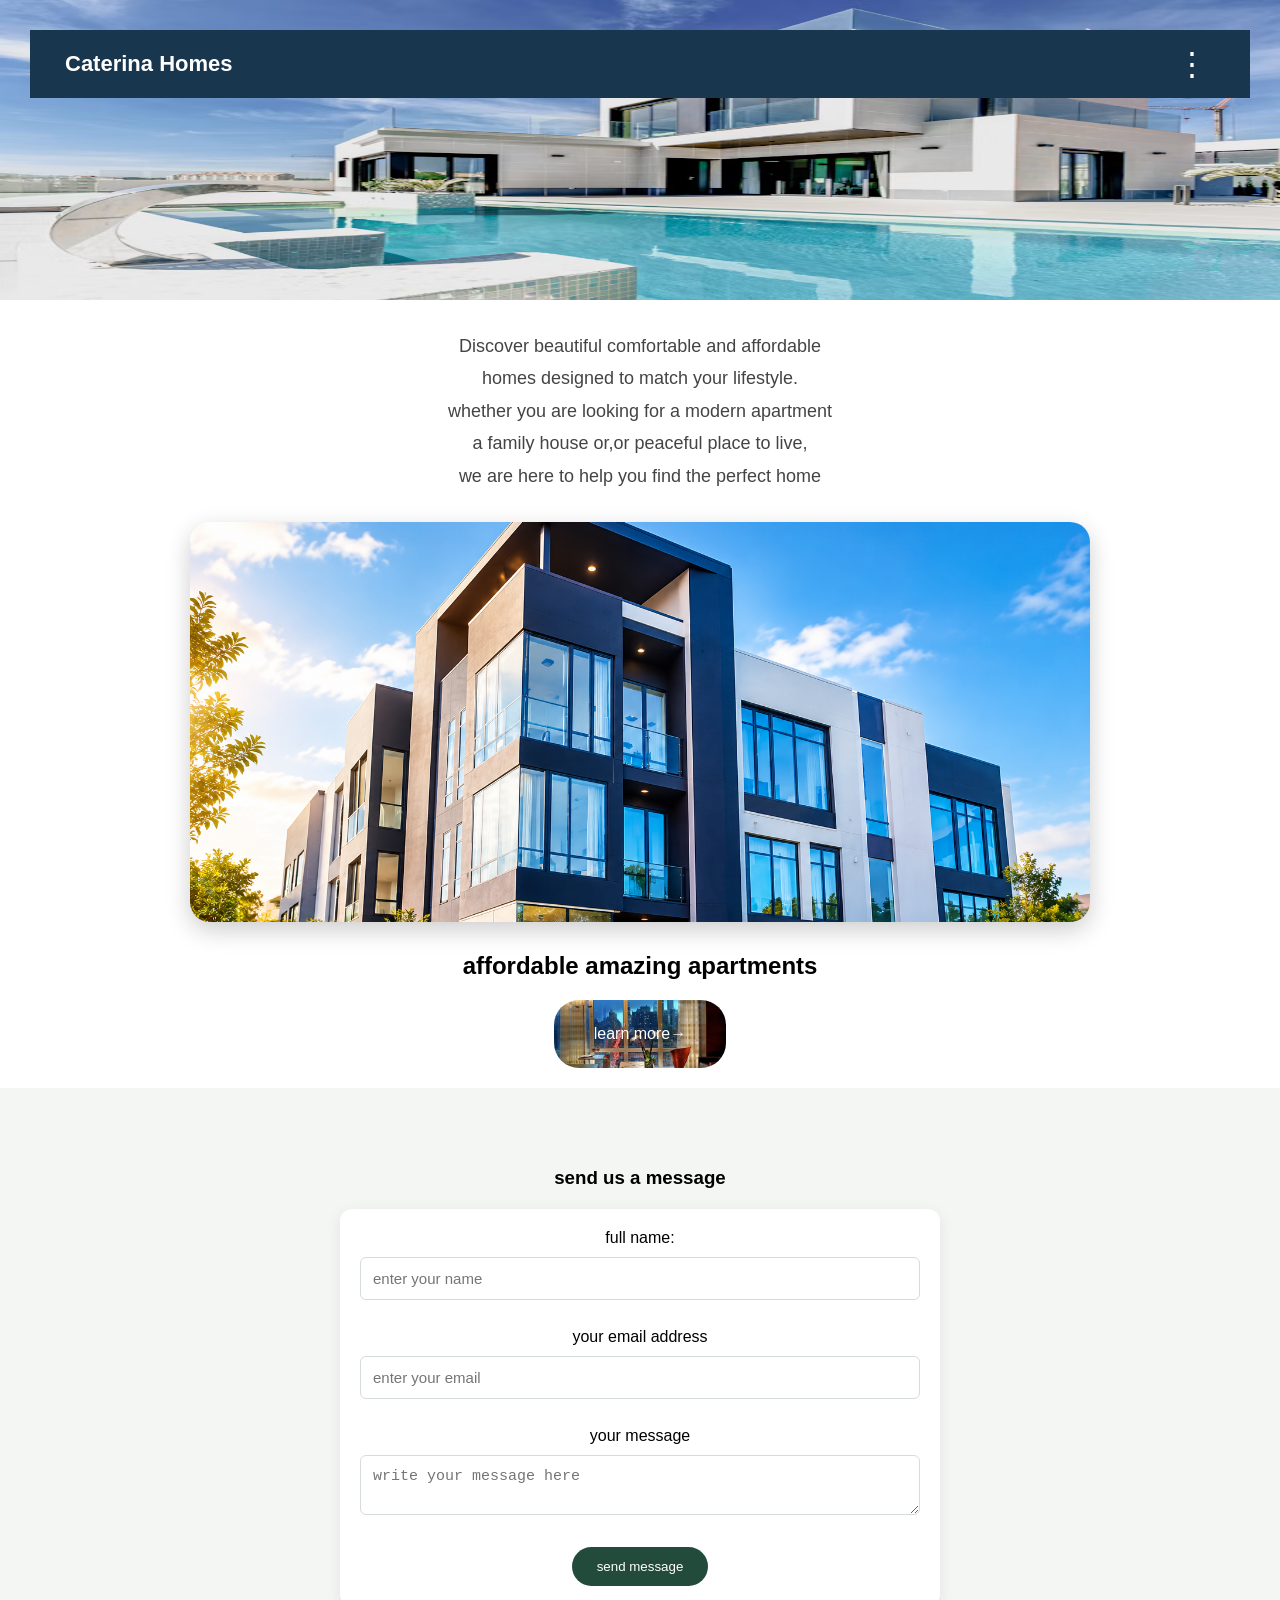
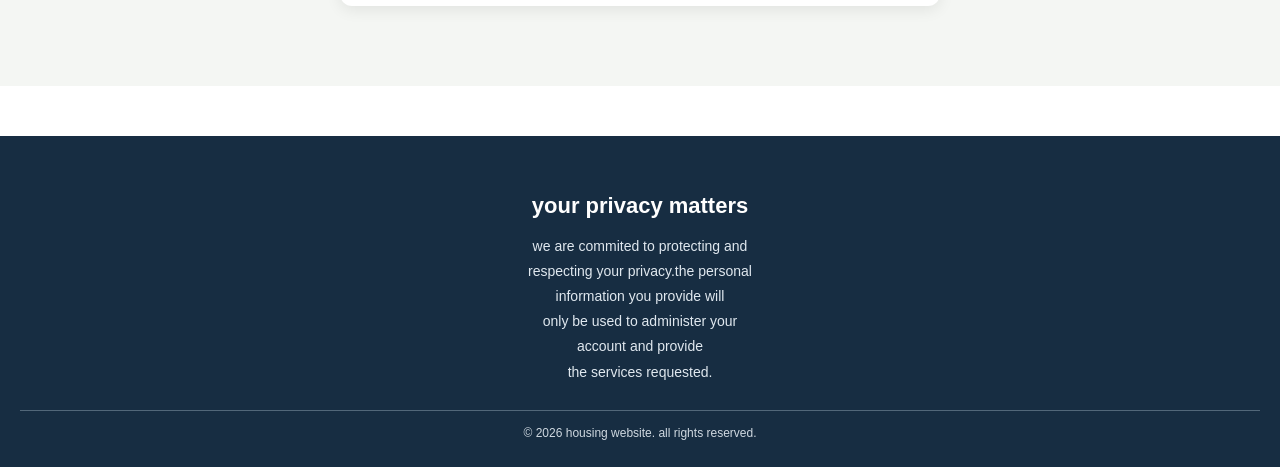
<file: index.html>
<!DOCTYPE html>
<html lang="en">
<head>
    <meta charset="UTF-8">
    <meta name="viewport" content="width=device-width, initial-scale=1.0">
    <title>caterinahousing.ke</title>
    <link rel="stylesheet"href="cat.css">
</head>
<body>
   
  <header class="header1">
    <nav class="navbar">
    <a href="index.html" class="logo">Caterina Homes</a>

    <div class="menu-container">
        <button class="menu-dots" id="menuDots">
                
            ⋮
        </button>

        <div class="nav-links" id="navLinks">
            <a href="index.html">Home</a>
            <a href="whycaterina.html">Why caterina</a>
            <a href="contacts.html">Contact Us</a>
            <a href="ourlifestyle.html">Our Lifestyle</a>
            <a href="properties.html">Our Properties</a>
        </div>
    </div>
</nav>

    
  </header>
  <p class="intro-text">Discover beautiful comfortable and affordable </br>homes designed to match your lifestyle.</br>
  whether you are looking for a modern apartment</br>
a family house or,or peaceful place to live,</br>
we are here to help you find the perfect home</p>
  <section class="section1">
    <figure><img src="file_00000000ec008246a062e53e2d0eb7a7.png"alt="amazing beautiful apartments" class="apartment-image">
    </figure>
  </section>
  <section class="section2">
       <h2><bl>affordable amazing apartments</bl></h2>
       <a href="properties.html"class="learn-btn">learn more&rarr;</a>
  </section>
  <section class="contacts">
  <h3>send us a message</h3>
        <form
            action="https://formsubmit.co/catherineadhiambo81@gmail.com"
            method="post">
            <label for="name">full name:</label>
        <input type="text"
        name="name"
        id="name"
        placeholder="enter your name" required></br></br>
        <label for="email">your email address</label>
        <input type="email"
        name="email"
        id="email"
        placeholder="enter your email" required></br></br>
        <label for="message">your message</label>
        <textarea id="message"
        name="message"
        placeholder="write your message here"required></textarea></br></br>
        <button type="submit">send message</button></section></form>
<footer class="site-footer">
  <h3>your privacy matters</h3>
        <p class="privacy-text">
          
          we are commited to protecting and</br>
        respecting your privacy.the personal</br>
      information you provide will </br>
    only be used to administer your</br>
  account and provide</br>
the services requested.</p>

<p class="copyright">&copy; 2026 housing website. all rights reserved.</p></footer>
<script>
    const menuDots = document.getElementById("menuDots");
    const navLinks = document.getElementById("navLinks");

    menuDots.addEventListener("click", function () {
        navLinks.classList.toggle("show");
    });
</script>


</body>
</html>
</file>
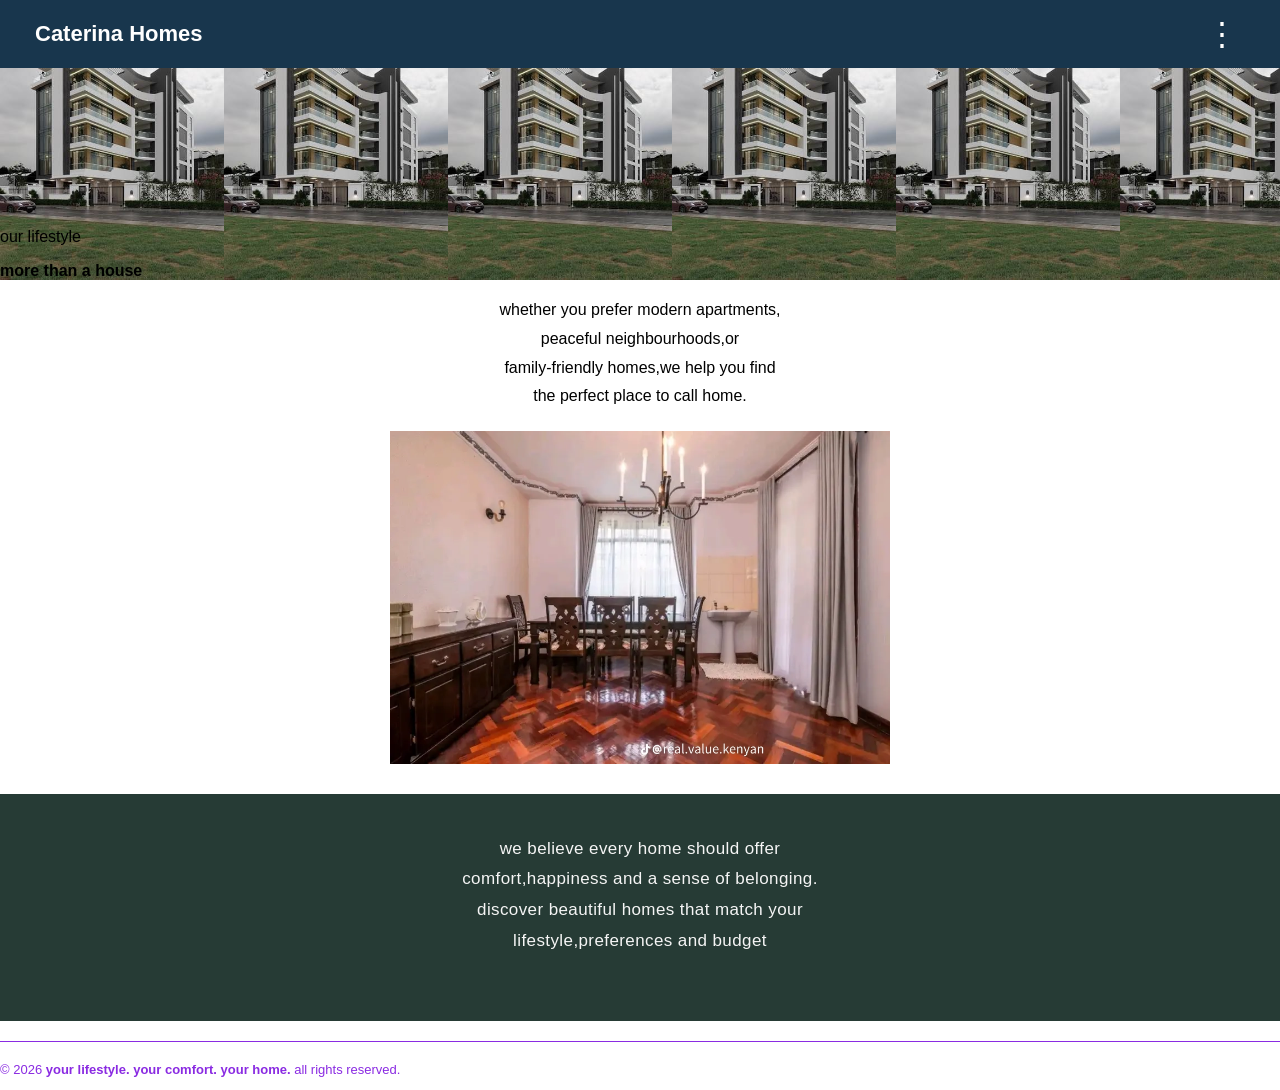
<file: ourlifestyle.html>
<!DOCTYPE html>
<html lang="en">
<head>
    <meta charset="UTF-8">
    <meta name="viewport" content="width=device-width, initial-scale=1.0">
    <title>our lifestyle</title>
    <link rel="stylesheet"href="cat.css">
</head>
<body>
    <header class="header4">
      
<nav class="navbar">
    <a href="index.html" class="logo">Caterina Homes</a>

    <div class="menu-container">
        <button class="menu-dots" id="menuDots">
                
            ⋮
        </button>

        <div class="nav-links" id="navLinks">
            <a href="index.html">Home</a>
            <a href="whycaterina.html">Why caterina</a>
            <a href="contacts.html">Contact Us</a>
            <a href="ourlifestyle.html">Our Lifestyle</a>
            <a href="properties.html">Our Properties</a>
        </div>
    </div>
</nav>

    </nav></br></br></br></br></br></br></br></br>
    <p class="p1">our lifestyle</p>
    <p><b>more than a house</b></p></header>
     <section class="lifestyle">
        <div><p>whether you prefer modern apartments,</br>peaceful neighbourhoods,or</br>family-friendly homes,we help you find</br>the perfect place to call home.</p></div>
    </section>
    <figure class="life"><img src="pic5.webp"alt="a well furnished living room"></figure>
    <section class="bottom"><p class="bottom-text"> we believe every home should offer </br>comfort,happiness and a sense of belonging.</br>discover beautiful homes that match your </br>lifestyle,preferences and budget</p></section>
  <footer><p class="copyright2">&copy; 2026 <b>your lifestyle. your comfort. your home.</b> all rights reserved.</p></footer> 
    
<script>
    const menuDots = document.getElementById("menuDots");
    const navLinks = document.getElementById("navLinks");

    menuDots.addEventListener("click", function () {
        navLinks.classList.toggle("show");

        const isOpen = navLinks.classList.contains("show");
        menuDots.setAttribute("aria-expanded", isOpen);
    });

    document.addEventListener("click", function (event) {
        if (!event.target.closest(".menu-container")) {
            navLinks.classList.remove("show");
            menuDots.setAttribute("aria-expanded", "false");
        }
    });
</script>


</body>
</html>
</file>
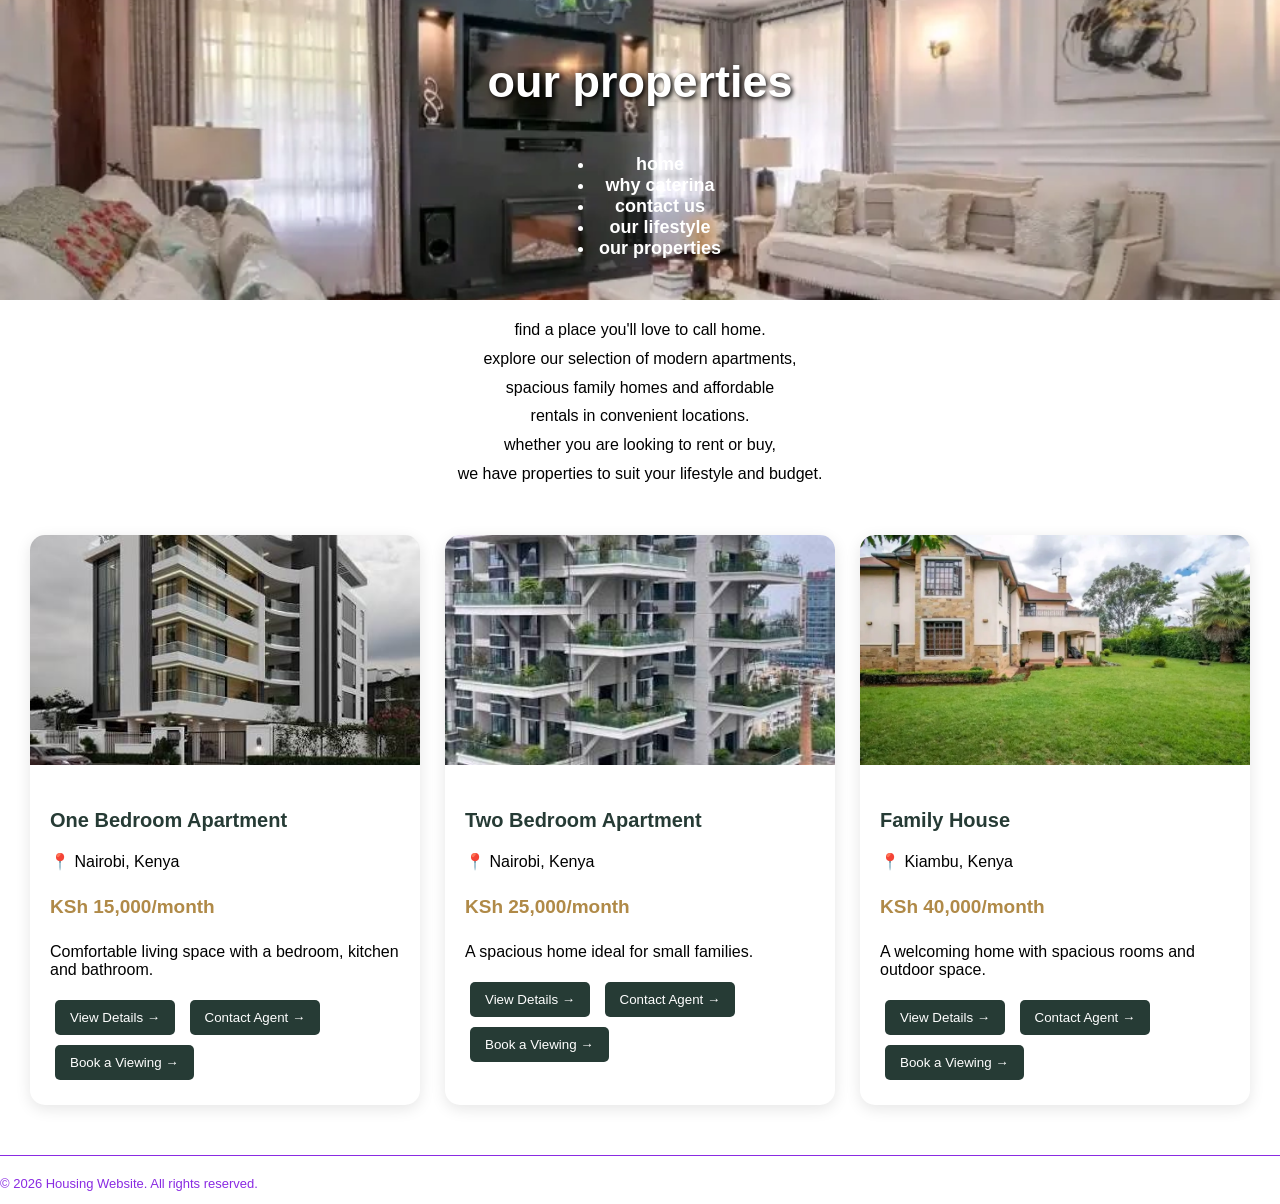
<file: properties.html>
<!DOCTYPE html>
<html lang="en">
<head>
    <meta charset="UTF-8">
    <meta name="viewport" content="width=device-width, initial-scale=1.0">
    <title>our properties</title>
    <link rel="stylesheet"href="cat.css">
</head>
<body>
     <header class="header5">
    <h1>our properties</h1>
   <nav>
      <ul>
        <li><a href="index.html">home</a></li>
        <li><a href="whycaterina.html">why caterina</a></li>
        <li><a href="contacts.html">contact us</a></li>
        <li><a href="ourlifestyle.html">our lifestyle</a></li>
        <li><a href="properties.html">our properties</a></li>
      </ul>
    </nav></header>
    <section>
        <p class="lifestyle">find a place you'll love to call home.</br>explore our selection of modern apartments,</br>spacious family homes and affordable</br>rentals in convenient locations.</br>whether you are looking to rent or buy,
        </br>we have properties to suit your lifestyle and budget. </p>
        
<section class="properties-section">

   
    <div class="properties-container">

        <div class="property-card">
            <img src="image3.jpg" alt="Luxury apartment">

            <div class="property-info">
                <h3>One Bedroom Apartment</h3>
                <p class="location">📍 Nairobi, Kenya</p>
                <h4 class="price">KSh 15,000/month</h4>
                <p>Comfortable living space with a bedroom,
                kitchen and bathroom.</p>

                <div class="property-buttons">
                    <button>View Details →</button>
                    <button>Contact Agent →</button>
                    <button>Book a Viewing →</button>
                </div>
            </div>
        </div>

        <div class="property-card">
            <img src="image6.jpg" alt="Beautiful apartment">

            <div class="property-info">
                <h3>Two Bedroom Apartment</h3>
                <p class="location">📍 Nairobi, Kenya</p>
                <h4 class="price">KSh 25,000/month</h4>
                <p>A spacious home ideal for small families.</p>

                <div class="property-buttons">
                    <button>View Details →</button>
                    <button>Contact Agent →</button>
                    <button>Book a Viewing →</button>
                </div>
            </div>
        </div>

        <div class="property-card">
            <img src="pic7.webp" alt="Beautiful family mansion">

            <div class="property-info">
                <h3>Family House</h3>
                <p class="location">📍 Kiambu, Kenya</p>
                <h4 class="price">KSh 40,000/month</h4>
                <p>A welcoming home with spacious rooms
                and outdoor space.</p>

                <div class="property-buttons">
                    <button>View Details →</button>
                    <button>Contact Agent →</button>
                    <button>Book a Viewing →</button>
                </div>
            </div>
        </div>

    </div>
</section>

<footer>
    <p class="copyright2">
        &copy; 2026 Housing Website. All rights reserved.
    </p>
</footer>

</body>
</html>
</file>
<file: cat.css>
body{
    text-align:centre;
    margin:0;
    padding:0;
    font-family:'Franklin Gothic Medium', 'Arial Narrow', Arial, sans-serif
}
h1{
    color:black;
    text-align:center;
    
}
.header1{
    background-image:url("photo.avif");
    background-size:100% 100%;
    background-position:center;
    background-repeat:no-repeat;
    padding:30px;
    min-height :300px;
    box-sizing:border-box;
}
.header2{
    position:relative;
    height:500px;
    overflow:hidden;
    display:flex;
    align-items:center;
    justify-content:center;
    color:white;
}
.header2-video{
    position:absolute;
    top:0;
    left:0;
    width:100%;
    height:100%;
    object-fit:cover;
    z-index:0;
}
.header2-content{
    position:relative;
    z-index:1;
    text-align:center;
}
.header2 nav{
    display:flex;
    margin:0;
    padding:0;
    font-size:20px;
    gap:25px;
    z-index:2;
    
}
.header1 nav ul{
    display:flex;
    list-style:none;
    margin:0;
    padding:0;
    font-size:20px;
    gap:25px;
    }
a{
text-decoration:none; 
 color:#102a43;
 border-radius:15px;
 padding:5px;  
}
a:hover{
    text-decoration:underline;
    color:purple;
}
.header4{
    background-image: url("image3.jpg");
    background-size:contain;
}
.learn-btn{
    background-image:url("image2.jpg");
    background-size:cover;
    background-position:center;
    background-repeat:no-repeat;
    color: white;
    padding: 25px 40px;
    border-radius: 25px;
    cursor: pointer;
    display:block;
    transition:transform 0.2s;
    width:fit-content;
    margin:20px auto;
}
.learn-btn:hover{
    background-image:url("image2.jpg");
    color:purple;
    text-decoration:none;
    animation: shake 0.3s ease-in-out;
}
@keyframes shake{
0%{transform: translatex(0);}
25%{transform: translatex(-3px);}
50%{transform: translatex(3px);}
75%{transform: translatex(-3px);}
100%{transform: translatex(0);}
}
.contacts{
   background-color: #f4f6f3; 
   padding:60px 8%;
   text-align:center;
}
.contacts h2{
    color:#234b3b;
    font-size: 32px;
    margin-bottom:15px;
    text-transform:uppercase;
}
.contacts p{
    color:#555;
    line-height:1.8;
    font-style: normal;
}
form{
    max-width:550px;
    margin:30px auto;
    padding:30px;
    background:white;
    border-radius:12px;
    box-shadow:0 4px 15px rgba(0,0,0,0.08);
}
input,textarea{
    width:100%;
    padding:12px;
    margin:10px 0;
    border-radius:6px;
    box-sizing:border-box;
    font-size:15px;
    border:1px solid #d5ddd6;
}
.contacts button{
    background:#234b3b;
    color:white;
    padding:12px 25px;
    border:none;
    border-radius:25px;
    cursor:pointer;
    transition:0.3s;
}
.contacts button:hover{
    background:#386c53;
    transform:translateY(-2px);
}
.section2 h2{
    text-align:center;
}
.intro-text{
    max-width:750px;
    margin:30px auto;
    padding:0 20px;
    text-align:center;
    font-size:18px;
    line-height:1.8;
    color:#444;
    font-family:arial, sans-serif;
}
.site-footer{
    background-color: #172d42;
    color:white;
    text-align:center;
    padding:35px 20px 15px;
    margin-top:50px;
}
.site-footer h3{
    font-size:22px;
    margin-bottom: 15px;
}
.privacy-text{
    max-width:600px;
    margin:0 auto 25px;
    font-size:14px;
    line-height:1.8;
    color:#e0e8ef;
}
.copyright{
    border-top:1px solid #526779;
    padding-top: 15px;
    font-size:12px;
    color:#d0d9e1;
}
.apartment-image{
    width:100%;
    max-width:900px;
    height:400px;
    display:block;
    margin:30px auto;
    object-fit:cover;
    border-radius:20px;
    box-shadow:0 8px 25px rgba(0,0,0,0.2);
    transition:transform 0.4s ease;
}
.apartment-image:hover{
    transform:scale(1.02);
}
.section1{
    max-height:400px
}

.why-us {
    padding: 60px 6%;
    background: #f5f8fc;
    font-family: Arial, sans-serif;
}

.why-heading {
    text-align: center;
    margin-bottom: 40px;
}

.small-title {
    color: #2583a6;
    letter-spacing: 3px;
    font-size: 13px;
    font-weight: bold;
}

.why-heading h1 {
    color: #18364d;
    font-size: 36px;
    margin: 15px 0;
}

.why-heading p {
    color: #64748b;
    font-size: 17px;
    line-height: 1.7;
}

.features {
    display: grid;
    grid-template-columns: repeat(3, minmax(0, 1fr));
    gap: 25px;
}

.feature-card {
    background: white;
    border-radius: 15px;
    overflow: hidden;
    box-shadow: 0 5px 20px rgba(24, 54, 77, 0.10);
    transition: transform 0.3s ease,
                box-shadow 0.3s ease;
}

.feature-card:hover {
    transform: translateY(-8px);
    box-shadow: 0 12px 28px rgba(24, 54, 77, 0.16);
}

.feature-card img {
    width: 100%;
    height: 240px;
    object-fit: cover;
    display: block;
}

.feature-info {
    padding: 20px;
    text-align: center;
}

.feature-info h2 {
    color: #18364d;
    font-size: 21px;
}

.feature-info p {
    color: #64748b;
    font-size: 15px;
    line-height: 1.7;
}

.property-banner {
    margin-top: 50px;
    min-height: 300px;
    border-radius: 18px;
    overflow: hidden;
    display: flex;
    align-items: center;
    justify-content: center;
    text-align: center;
    background:
        linear-gradient(rgba(10, 35, 58, 0.65),
                        rgba(10, 35, 58, 0.75)),
        url("https://images.unsplash.com/photo-1600607687939-ce8a6c25118c?auto=format&fit=crop&w=1600&q=85")
        center / cover no-repeat;
}

.banner-text {
    padding: 30px 20px;
    color: white;
}

.banner-text h2 {
    font-size: 30px;
}

.banner-text p {
    line-height: 1.7;
}

.banner-text a {
    display: inline-block;
    margin-top: 15px;
    padding: 14px 25px;
    background: #2583a6;
    color: white;
    border-radius: 30px;
    text-decoration: none;
    transition: background 0.3s ease;
}

.banner-text a:hover {
    background: #18364d;
}



    .features {
        grid-template-columns: 1fr;
    }

    .why-heading h1 {
        font-size: 28px;
    }

    .feature-card img {
        height: 250px;
    }

    .property-banner h2 {
        font-size: 24px;
    }


.navbar {
    display: flex;
    justify-content: space-between;
    align-items: center;
    padding: 15px 30px;
    background: #18364d;
}

.logo {
    color: white;
    font-size: 22px;
    font-weight: bold;
    text-decoration: none;
}

.menu-container {
    position: relative;
}

.menu-dots {
    background: transparent;
    color: white;
    border: none;
    font-size: 32px;
    cursor: pointer;
    padding: 0 12px;
}

.nav-links {
    display: none;
    position: absolute;
    top: 45px;
    right: 0;
    min-width: 190px;
    background: white;
    border-radius: 10px;
    box-shadow: 0 5px 20px rgba(0, 0, 0, 0.2);
    z-index: 1000;
    overflow: hidden;
}

.nav-links a {
    display: block;
    padding: 13px 18px;
    color: #18364d;
    text-decoration: none;
    transition: background 0.3s;
}

.nav-links a:hover {
    background: #e8f3f8;
}


/* Show links when the menu is open */
.nav-links.show {
    display: block;
}

.header5 {
    background-image: url("pic13.webp");
    background-size: cover;
    background-position: center;
    background-repeat: no-repeat;
    height: 300px;
    width: 100%;
    display: flex;
    flex-direction: column;
    justify-content: center;
    align-items: center;
    text-align: center;
    color:white;
}
.header5 h1 {
    color: white;
    font-size: 45px;
    font-weight: bold;
    text-align: center;
    text-shadow: 2px 2px 5px black;
}
.header5 nav a {
    color: white;
    font-size: 18px;
    font-weight: bold;
}
@media (max-width: 768px) {
    .header5 {
        height: 250px;
        background-position: center;
    }
}



.lifestyle{
    text-align:center;
    line-height: 1.8;
    font-family:'poppins',sans-serif;
}
.copyright2{
    color:blueviolet;
    font-size:13px;
    border-top:1px solid;
    padding-top:20px;
    margin-top: 20px;
}
.bottom{
    background-color:#263b35;
    padding:40px 20px;
    text-align:center;
    margin-top:30px;
}
.bottom-text{
    max-width:650px;
    margin:0 auto 25px;
    color:#f5f5f5;
    font-size:17px;
    font-family:'poppins',sans-serif;
    line-height:1.8;
    letter-spacing:0.4px;
}
.properties-container {
    display: grid;
    grid-template-columns: repeat(3, 1fr);
    gap: 25px;
    padding: 30px;
}

.property-card {
    background: white;
    border-radius: 15px;
    overflow: hidden;
    box-shadow: 0 4px 15px rgba(0,0,0,0.1);
    transition: 0.4s ease;
}

.property-card:hover {
    transform: translateY(-8px);
    box-shadow: 0 10px 25px rgba(0,0,0,0.18);
}

.property-card img {
    width: 100%;
    height: 230px;
    object-fit: cover;
}

.property-info {
    padding: 20px;
    text-align: left;
}

.property-info h3 {
    color: #263B35;
    font-size: 20px;
}

.property-info .price {
    color: #B08A48;
    font-weight: bold;
    font-size: 19px;
}

.property-card button {
    background: #263B35;
    color: white;
    border: none;
    padding: 10px 15px;
    border-radius: 5px;
    margin: 5px;
    cursor: pointer;
}

.property-card button:hover {
    background: #B08A48;
}
@media (max-width: 768px) {
    .properties-container {
        grid-template-columns: repeat(2, 1fr);
        padding: 15px;
    }
}

@media (max-width: 500px) {
    .properties-container {
        grid-template-columns: 1fr;
    }
}
*{
    box-sizing:border-box;
}
html, body{
    width:100%;
    margin:0;
    overflow-x:hidden;
}
img{
    max-width:100;
    height:auto;
}
@media screen and(max-width:768px){
    body{
        width: 100%;
    }
    section{
        width:100%;
        padding:20px;
    }
    h1{
        font-size:28px;
}
     p{
        font-size:16px;
     }
    }
     form{
        width:90%;
        max-width:600px;
        margin:20px auto;
        padding:20px;
        box-sizing:border-box;
     }
     form input,form textarea{
        width:100%;
        max-width:100%;
        padding:12px;
        box-sizing:border-box;
     }
     form textarea {
    width: 100%;
    padding: 12px;
    box-sizing: border-box;
}

     @media screen and (max-width:600px){
        form{
            width:95%;
            padding:15px;
        }
     }
   .life {
    width: 80%;
    max-width: 500px;
    margin: 20px auto;
}

 .life img {
    width: 100%;
    height: auto;
    display: block;
}

@media screen and (max-width: 768px) {
    .lifestyle .figure {
        width: 95%;
        max-width: 300px;
    }
}
</file>
